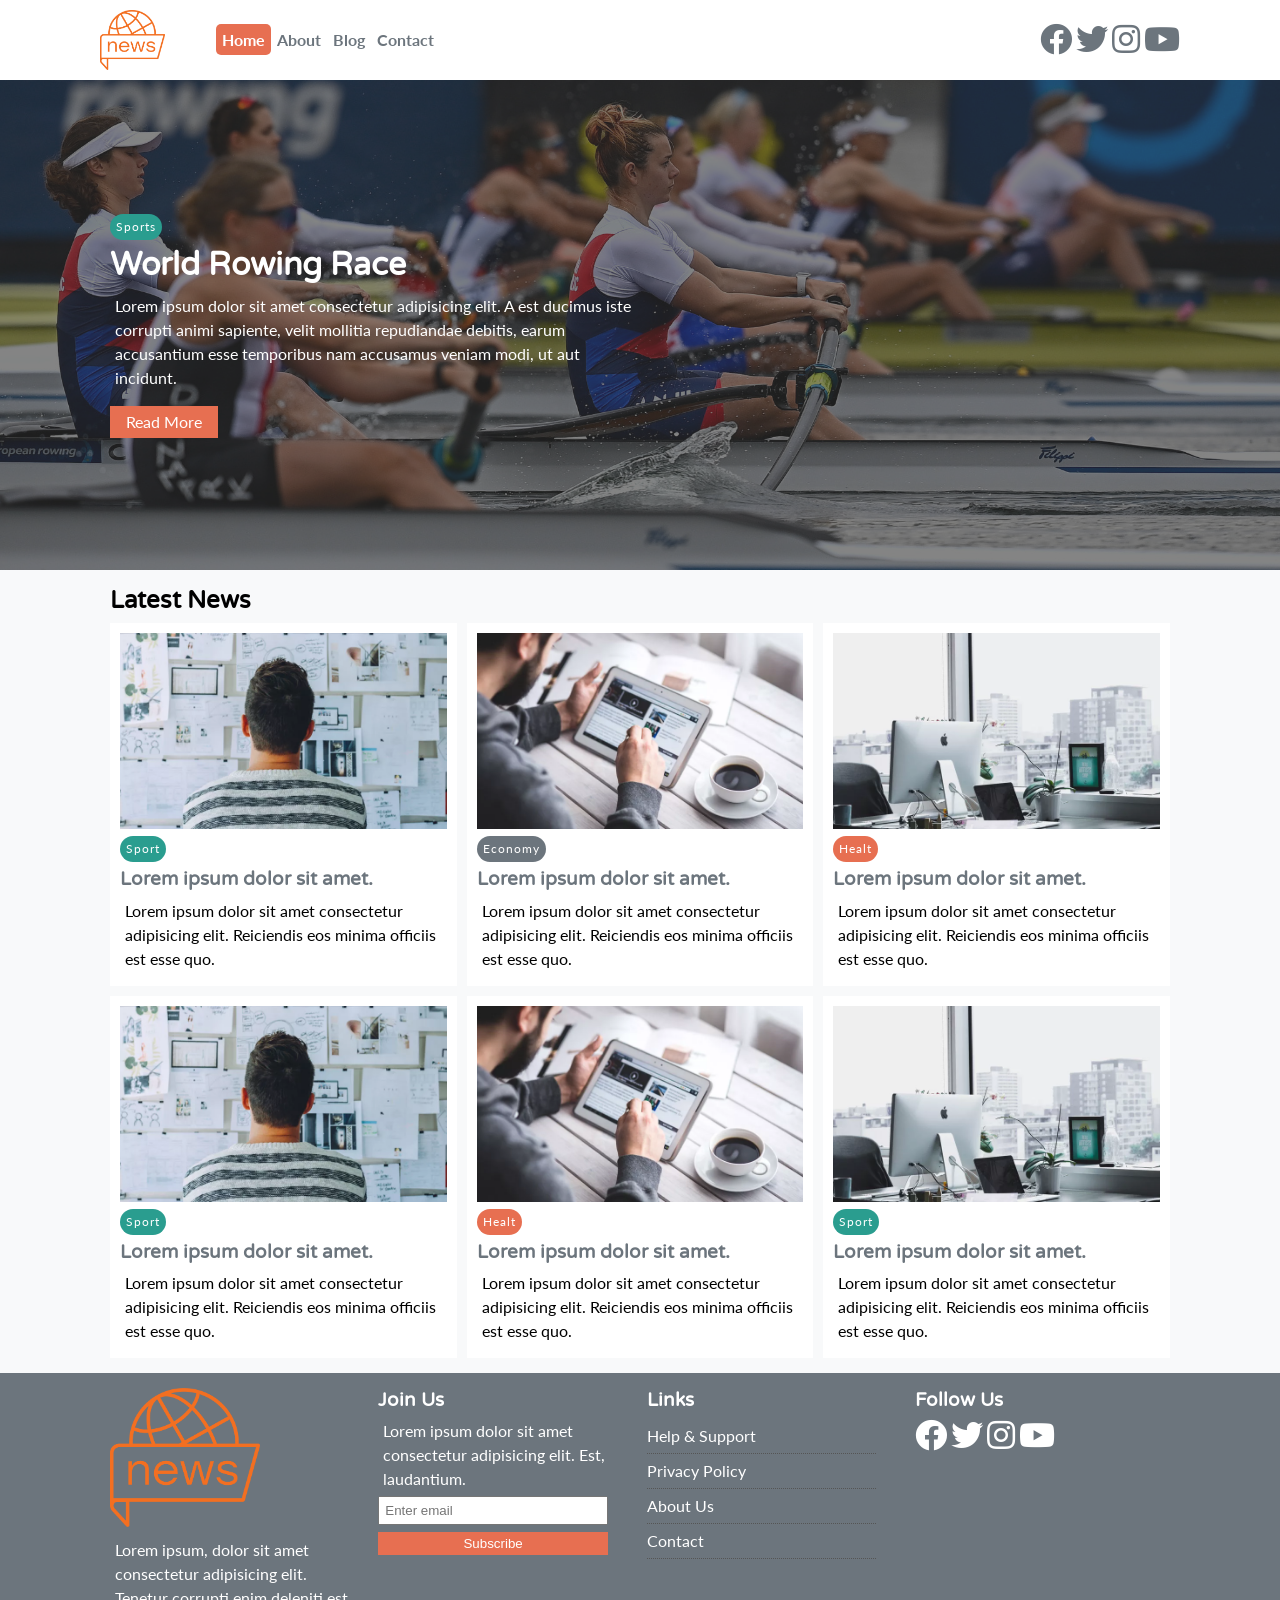
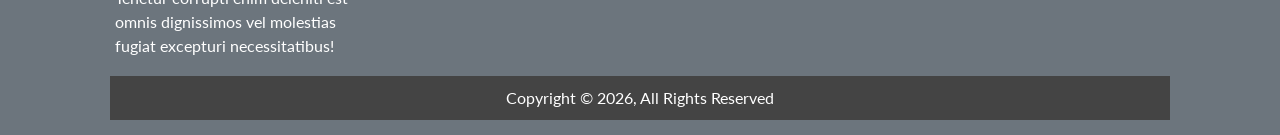
<file: index.html>
<!doctype html>
<html lang="en">
  <head>
    <meta charset="UTF-8" />
    <meta name="viewport" content="width=device-width, initial-scale=1.0" />
    <link
      rel="stylesheet"
      href="https://cdnjs.cloudflare.com/ajax/libs/font-awesome/5.9.0/css/all.min.css"
      integrity="sha512-q3eWabyZPc1XTCmF+8/LuE1ozpg5xxn7iO89yfSOd5/oKvyqLngoNGsx8jq92Y8eXJ/IRxQbEC+FGSYxtk2oiw=="
      crossorigin="anonymous"
      referrerpolicy="no-referrer"
    />
    <link
      href="https://fonts.googleapis.com/css2?family=Lato&family=Varela+Round&display=swap"
      rel="stylesheet"
    />
    <link rel="stylesheet" href="css/style.css" />
    <link
      rel="stylesheet"
      media="screen and (max-width:768px)"
      href="css/mobile.css"
    />
    <title>News Site</title>
  </head>
  <body>
    <!-- navbar -->
    <nav id="main-nav" class="nav">
      <div class="container">
        <img src="img/logo.png" alt="logo" class="logo" />
        <ul>
          <li><a class="active" href="index.html">Home</a></li>
          <li><a href="about.html">About</a></li>
          <li><a href="blog.html">Blog</a></li>
          <li><a href="contact.html">Contact</a></li>
        </ul>
        <div class="social-icons">
          <a href="#"><i class="fab fa-facebook fa-2x"></i></a>
          <a href="#"><i class="fab fa-twitter fa-2x"></i></a>
          <a href="#"><i class="fab fa-instagram fa-2x"></i></a>
          <a href="#"><i class="fab fa-youtube fa-2x"></i></a>
        </div>
      </div>
    </nav>

    <!-- header -->
    <header id="header">
      <div class="container">
        <div class="header-container">
          <div class="header-content">
            <div class="category bg-secondary">Sports</div>
            <h1>World Rowing Race</h1>
            <p class="mb-4">
              Lorem ipsum dolor sit amet consectetur adipisicing elit. A est
              ducimus iste corrupti animi sapiente, velit mollitia repudiandae
              debitis, earum accusantium esse temporibus nam accusamus veniam
              modi, ut aut incidunt.
            </p>
            <a href="#" class="btn btn-primary">Read More</a>
          </div>
        </div>
      </div>
    </header>

    <!-- articles -->
    <section id="main-articles" class="py-5">
      <div class="container">
        <h2>Latest News</h2>
        <div class="articles-container">
          <article class="card">
            <img src="img/img-1.webp" alt="" />
            <div>
              <div class="category bg-secondary">Sport</div>
              <h3>
                <a href="article.html">Lorem ipsum dolor sit amet.</a>
              </h3>
              <p>
                Lorem ipsum dolor sit amet consectetur adipisicing elit.
                Reiciendis eos minima officiis est esse quo.
              </p>
            </div>
          </article>
          <article class="card">
            <img src="img/img-2.webp" alt="" />
            <div>
              <div class="category bg-dark">Economy</div>
              <h3>
                <a href="article.html">Lorem ipsum dolor sit amet.</a>
              </h3>
              <p>
                Lorem ipsum dolor sit amet consectetur adipisicing elit.
                Reiciendis eos minima officiis est esse quo.
              </p>
            </div>
          </article>
          <article class="card">
            <img src="img/img-3.webp" alt="" />
            <div>
              <div class="category bg-primary">Healt</div>
              <h3>
                <a href="article.html">Lorem ipsum dolor sit amet.</a>
              </h3>
              <p>
                Lorem ipsum dolor sit amet consectetur adipisicing elit.
                Reiciendis eos minima officiis est esse quo.
              </p>
            </div>
          </article>
          <article class="card">
            <img src="img/img-1.webp" alt="" />
            <div>
              <div class="category bg-secondary">Sport</div>
              <h3>
                <a href="article.html">Lorem ipsum dolor sit amet.</a>
              </h3>
              <p>
                Lorem ipsum dolor sit amet consectetur adipisicing elit.
                Reiciendis eos minima officiis est esse quo.
              </p>
            </div>
          </article>
          <article class="card">
            <img src="img/img-2.webp" alt="" />
            <div>
              <div class="category bg-primary">Healt</div>
              <h3>
                <a href="article.html">Lorem ipsum dolor sit amet.</a>
              </h3>
              <p>
                Lorem ipsum dolor sit amet consectetur adipisicing elit.
                Reiciendis eos minima officiis est esse quo.
              </p>
            </div>
          </article>
          <article class="card">
            <img src="img/img-3.webp" alt="" />
            <div>
              <div class="category bg-secondary">Sport</div>
              <h3>
                <a href="article.html">Lorem ipsum dolor sit amet.</a>
              </h3>
              <p>
                Lorem ipsum dolor sit amet consectetur adipisicing elit.
                Reiciendis eos minima officiis est esse quo.
              </p>
            </div>
          </article>
        </div>
      </div>
    </section>

    <!-- footer -->
    <footer id="main-footer" class="py-5">
      <div class="container footer-container">
        <div class="">
          <img src="img/logo.png" alt="" />
          <p>
            Lorem ipsum, dolor sit amet consectetur adipisicing elit. Tenetur
            corrupti enim deleniti est omnis dignissimos vel molestias fugiat
            excepturi necessitatibus!
          </p>
        </div>
        <div>
          <h3>Join Us</h3>
          <p>
            Lorem ipsum dolor sit amet consectetur adipisicing elit. Est,
            laudantium.
          </p>
          <form action="">
            <input type="email" placeholder="Enter email" />
            <input type="submit" value="Subscribe" class="btn btn-primary" />
          </form>
        </div>
        <div>
          <h3>Links</h3>
          <ul>
            <li><a href="">Help & Support</a></li>
            <li><a href="">Privacy Policy</a></li>
            <li><a href="">About Us</a></li>
            <li><a href="">Contact</a></li>
          </ul>
        </div>
        <div>
          <h3>Follow Us</h3>
          <div class="social-icons">
            <a href=""><i class="fab fa-facebook fa-2x"></i></a>
            <a href=""><i class="fab fa-twitter fa-2x"></i></a>
            <a href=""><i class="fab fa-instagram fa-2x"></i></a>
            <a href=""><i class="fab fa-youtube fa-2x"></i></a>
          </div>
        </div>
        <div>
          <p>Copyright &copy; 2026, All Rights Reserved</p>
        </div>
      </div>
    </footer>
  </body>
</html>
</file>
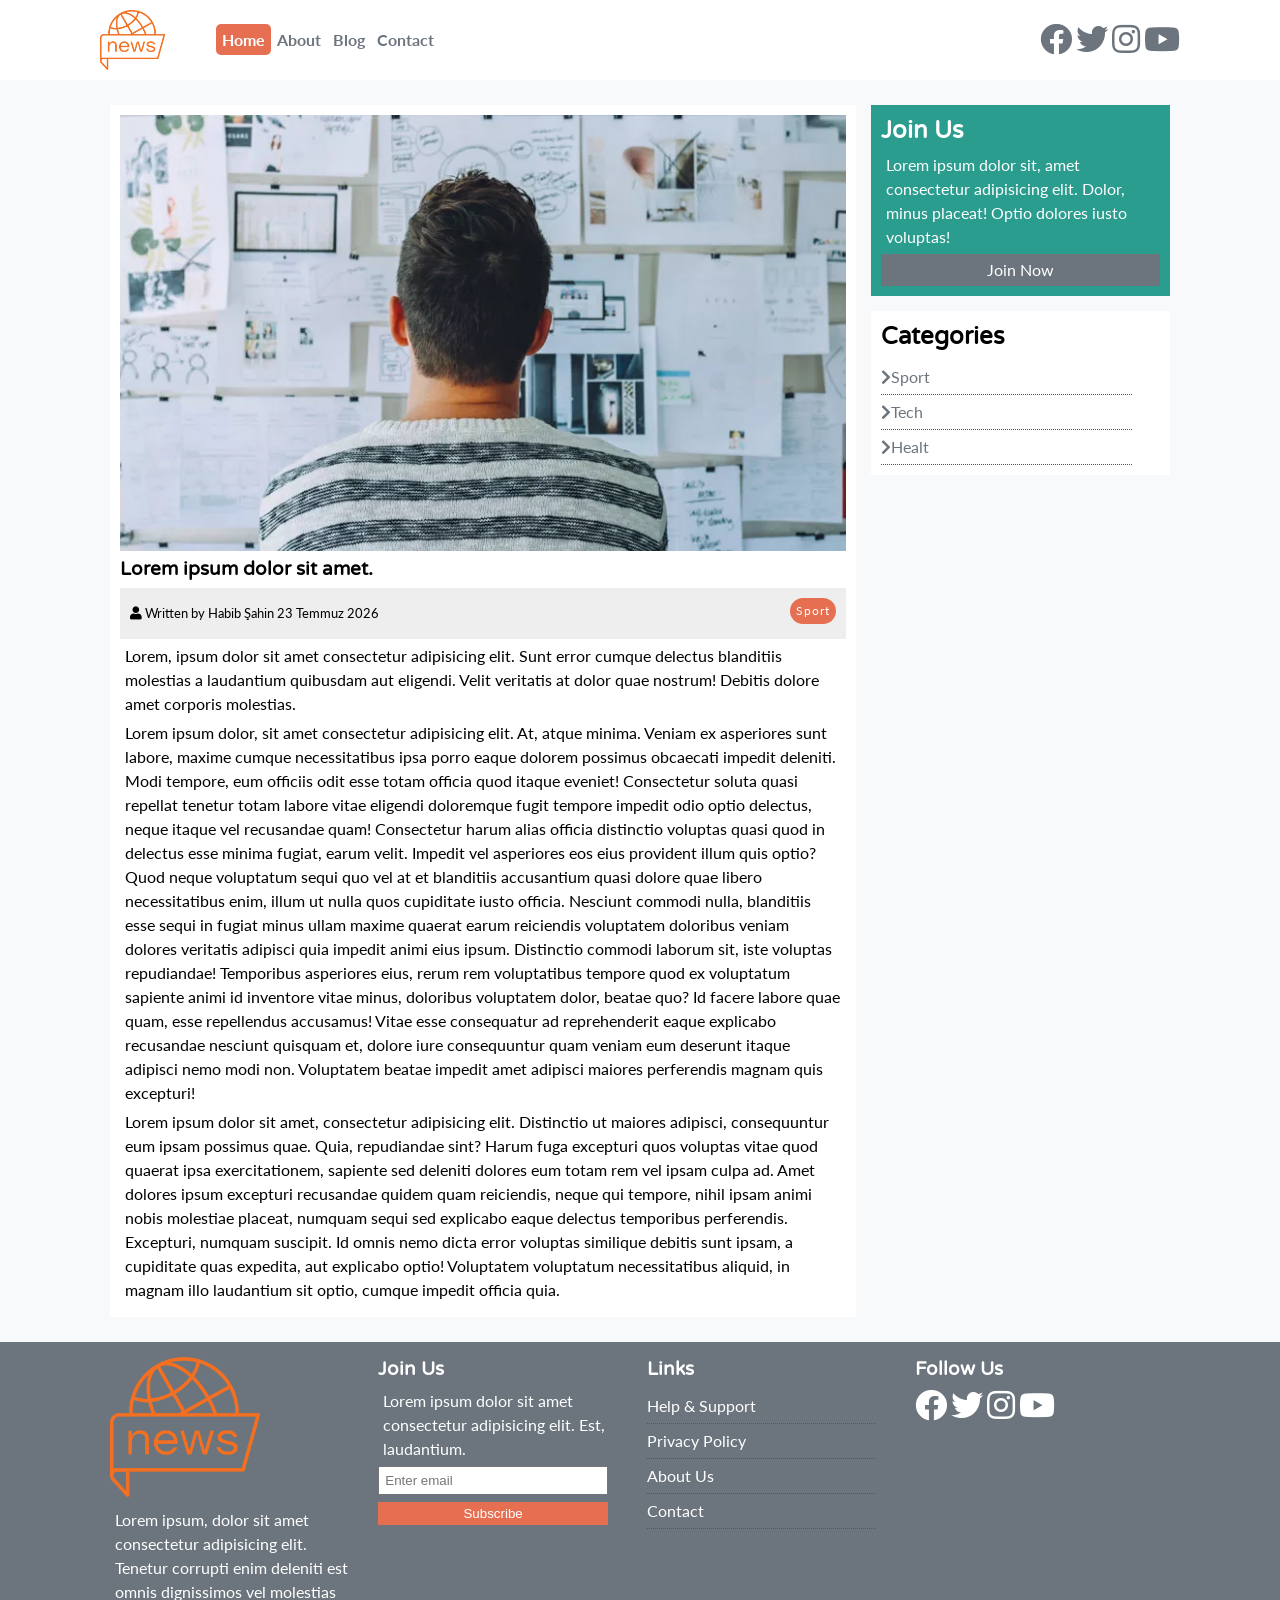
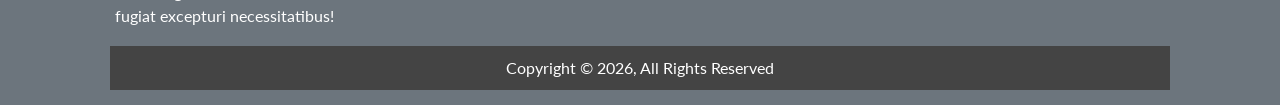
<file: article.html>
<!doctype html>
<html lang="en">
  <head>
    <meta charset="UTF-8" />
    <meta name="viewport" content="width=device-width, initial-scale=1.0" />
    <link
      rel="stylesheet"
      href="https://cdnjs.cloudflare.com/ajax/libs/font-awesome/5.9.0/css/all.min.css"
      integrity="sha512-q3eWabyZPc1XTCmF+8/LuE1ozpg5xxn7iO89yfSOd5/oKvyqLngoNGsx8jq92Y8eXJ/IRxQbEC+FGSYxtk2oiw=="
      crossorigin="anonymous"
      referrerpolicy="no-referrer"
    />
    <link
      href="https://fonts.googleapis.com/css2?family=Lato&family=Varela+Round&display=swap"
      rel="stylesheet"
    />
    <link rel="stylesheet" href="css/style.css" />
    <link
      rel="stylesheet"
      media="screen and (max-width:768px)"
      href="css/mobile.css"
    />
    <title>News Site</title>
  </head>
  <body>
    <!-- navbar -->
    <nav id="main-nav" class="nav">
      <div class="container">
        <img src="img/logo.png" alt="logo" class="logo" />
        <ul>
          <li><a class="active" href="index.html">Home</a></li>
          <li><a href="about.html">About</a></li>
          <li><a href="blog.html">Blog</a></li>
          <li><a href="contact.html">Contact</a></li>
        </ul>
        <div class="social-icons">
          <a href="#"><i class="fab fa-facebook fa-2x"></i></a>
          <a href="#"><i class="fab fa-twitter fa-2x"></i></a>
          <a href="#"><i class="fab fa-instagram fa-2x"></i></a>
          <a href="#"><i class="fab fa-youtube fa-2x"></i></a>
        </div>
      </div>
    </nav>

    <section id="articles">
      <div class="container">
        <div class="page-container">
          <article id="article" class="card">
            <img src="img/img-1.webp" alt="" />
            <h1>Lorem ipsum dolor sit amet.</h1>
            <div class="meta">
              <small>
                <i class="fas fa-user"></i> Written by Habib Şahin 23 Temmuz
                2026
              </small>
              <div class="category bg-primary">Sport</div>
            </div>
            <p>
              Lorem, ipsum dolor sit amet consectetur adipisicing elit. Sunt
              error cumque delectus blanditiis molestias a laudantium quibusdam
              aut eligendi. Velit veritatis at dolor quae nostrum! Debitis
              dolore amet corporis molestias.
            </p>
            <p>
              Lorem ipsum dolor, sit amet consectetur adipisicing elit. At,
              atque minima. Veniam ex asperiores sunt labore, maxime cumque
              necessitatibus ipsa porro eaque dolorem possimus obcaecati impedit
              deleniti. Modi tempore, eum officiis odit esse totam officia quod
              itaque eveniet! Consectetur soluta quasi repellat tenetur totam
              labore vitae eligendi doloremque fugit tempore impedit odio optio
              delectus, neque itaque vel recusandae quam! Consectetur harum
              alias officia distinctio voluptas quasi quod in delectus esse
              minima fugiat, earum velit. Impedit vel asperiores eos eius
              provident illum quis optio? Quod neque voluptatum sequi quo vel at
              et blanditiis accusantium quasi dolore quae libero necessitatibus
              enim, illum ut nulla quos cupiditate iusto officia. Nesciunt
              commodi nulla, blanditiis esse sequi in fugiat minus ullam maxime
              quaerat earum reiciendis voluptatem doloribus veniam dolores
              veritatis adipisci quia impedit animi eius ipsum. Distinctio
              commodi laborum sit, iste voluptas repudiandae! Temporibus
              asperiores eius, rerum rem voluptatibus tempore quod ex voluptatum
              sapiente animi id inventore vitae minus, doloribus voluptatem
              dolor, beatae quo? Id facere labore quae quam, esse repellendus
              accusamus! Vitae esse consequatur ad reprehenderit eaque explicabo
              recusandae nesciunt quisquam et, dolore iure consequuntur quam
              veniam eum deserunt itaque adipisci nemo modi non. Voluptatem
              beatae impedit amet adipisci maiores perferendis magnam quis
              excepturi!
            </p>
            <p>
              Lorem ipsum dolor sit amet, consectetur adipisicing elit.
              Distinctio ut maiores adipisci, consequuntur eum ipsam possimus
              quae. Quia, repudiandae sint? Harum fuga excepturi quos voluptas
              vitae quod quaerat ipsa exercitationem, sapiente sed deleniti
              dolores eum totam rem vel ipsam culpa ad. Amet dolores ipsum
              excepturi recusandae quidem quam reiciendis, neque qui tempore,
              nihil ipsam animi nobis molestiae placeat, numquam sequi sed
              explicabo eaque delectus temporibus perferendis. Excepturi,
              numquam suscipit. Id omnis nemo dicta error voluptas similique
              debitis sunt ipsam, a cupiditate quas expedita, aut explicabo
              optio! Voluptatem voluptatum necessitatibus aliquid, in magnam
              illo laudantium sit optio, cumque impedit officia quia.
            </p>
          </article>
          <aside class="card bg-secondary">
            <h2>Join Us</h2>
            <p>
              Lorem ipsum dolor sit, amet consectetur adipisicing elit. Dolor,
              minus placeat! Optio dolores iusto voluptas!
            </p>
            <a href="#" class="btn btn-dark btn-block">Join Now</a>
          </aside>
          <aside id="categories" class="card">
            <h2>Categories</h2>
            <ul>
              <li>
                <a href="#"><i class="fas fa-chevron-right"></i>Sport</a>
              </li>
              <li>
                <a href="#"><i class="fas fa-chevron-right"></i>Tech</a>
              </li>
              <li>
                <a href="#"><i class="fas fa-chevron-right"></i>Healt</a>
              </li>
            </ul>
          </aside>
        </div>
      </div>
    </section>

    <!-- footer -->
    <footer id="main-footer" class="py-5">
      <div class="container footer-container">
        <div class="">
          <img src="img/logo.png" alt="" />
          <p>
            Lorem ipsum, dolor sit amet consectetur adipisicing elit. Tenetur
            corrupti enim deleniti est omnis dignissimos vel molestias fugiat
            excepturi necessitatibus!
          </p>
        </div>
        <div>
          <h3>Join Us</h3>
          <p>
            Lorem ipsum dolor sit amet consectetur adipisicing elit. Est,
            laudantium.
          </p>
          <form action="">
            <input type="email" placeholder="Enter email" />
            <input type="submit" value="Subscribe" class="btn btn-primary" />
          </form>
        </div>
        <div>
          <h3>Links</h3>
          <ul>
            <li><a href="">Help & Support</a></li>
            <li><a href="">Privacy Policy</a></li>
            <li><a href="">About Us</a></li>
            <li><a href="">Contact</a></li>
          </ul>
        </div>
        <div>
          <h3>Follow Us</h3>
          <div class="social-icons">
            <a href=""><i class="fab fa-facebook fa-2x"></i></a>
            <a href=""><i class="fab fa-twitter fa-2x"></i></a>
            <a href=""><i class="fab fa-instagram fa-2x"></i></a>
            <a href=""><i class="fab fa-youtube fa-2x"></i></a>
          </div>
        </div>
        <div>
          <p>Copyright &copy; 2026, All Rights Reserved</p>
        </div>
      </div>
    </footer>
  </body>
</html>
</file>
<file: css/style.css>
:root {
  --primary-color: #e76f51;
  --secondary-color: #2a9d8f;
  --light-color: #f8f9fa;
  --dark-color: #6c757d;
  --max-width: 1100px;
}

* {
  margin: 0;
  padding: 0;
  box-sizing: border-box;
}

html {
  font-size: 10px;
}

body {
  font-family: "Lato", sans-serif;
  font-size: 1.6rem;
  line-height: 1.5;
  background-color: var(--light-color);
}

a {
  color: var(--dark-color);
  text-decoration: none;
}

ul {
  list-style: none;
}

img {
  width: 100%;
}

h1,
h2,
h3,
h4,
h5,
h6 {
  font-family: "Varela Round", sans-serif;
  margin-bottom: 0.7rem;
  line-height: 1.3;
}

p {
  margin: 0.5rem;
}

/* utils */
.container {
  max-width: var(--max-width);
  margin: 0 auto;
  padding: 0 2rem;
}

.btn {
  display: inline-block;
  border: none;
  background-color: var(--dark-color);
  color: #fff;
  padding: 0.4rem 1.6rem;
  text-align: center;
}

.btn-light {
  background-color: var(--light-color);
}

.btn-dark {
  background-color: var(--dark-color);
}

.btn-primary {
  background-color: var(--primary-color);
}

.btn:hover {
  opacity: 0.8;
}

.btn-block {
  display: block;
  width: 100%;
  text-align: center;
}

.bg-primary {
  background-color: var(--primary-color);
  color: #fff;
}

.bg-secondary {
  background-color: var(--secondary-color) !important;
  color: #fff;
}

.bg-light {
  background-color: var(--light-color);
  color: var(--dark-color);
}

.bg-dark {
  background-color: var(--dark-color);
  color: #fff;
}

.p-1 {
  padding: 0.5rem;
}
.p-2 {
  padding: 0.6rem;
}
.p-3 {
  padding: 0.8rem;
}
.p-4 {
  padding: 1rem;
}

.pt-1 {
  padding-top: 0.5rem;
}
.pt-2 {
  padding-top: 0.6rem;
}
.pt-3 {
  padding-top: 0.8rem;
}
.pt-4 {
  padding-top: 1rem;
}

.py-1 {
  padding-top: 0.5rem;
  padding-bottom: 0.5rem;
}
.py-2 {
  padding-top: 0.6rem;
  padding-bottom: 0.6rem;
}
.py-3 {
  padding-top: 0.8rem;
  padding-bottom: 0.8rem;
}
.py-4 {
  padding-top: 1rem;
  padding-bottom: 1rem;
}

.py-5 {
  padding-top: 1.5rem;
  padding-bottom: 1.5rem;
}

.px-1 {
  padding-right: 0.5rem;
  padding-left: 0.5rem;
}
.px-2 {
  padding-right: 0.6rem;
  padding-left: 0.6rem;
}
.px-3 {
  padding-right: 0.8rem;
  padding-left: 0.8rem;
}
.px-4 {
  padding-right: 1rem;
  padding-left: 1rem;
}

.m-1 {
  margin: 0.5rem;
}
.m-2 {
  margin: 0.6rem;
}
.m-3 {
  margin: 0.8rem;
}
.m-4 {
  margin: 1rem;
}

.mb-1 {
  margin-bottom: 0.5rem;
}
.mb-2 {
  margin-bottom: 0.6rem;
}
.mb-3 {
  margin-bottom: 0.8rem;
}
.mb-4 {
  margin-bottom: 1.6rem;
}

.card {
  background-color: #fff;
  padding: 1rem;
}

.card-primary {
  background-color: var(--primary-color);
  padding: 1rem;
}

.category {
  display: inline-block;
  color: #fff;
  font-size: 1.2rem;
  letter-spacing: 1px;
  padding: 0.4rem 0.6rem;
  border-radius: 15px;
  margin-bottom: 0.5rem;
}

/* navbar */
#main-nav {
  background-color: #fff;
  position: sticky;
  top: 0;
  z-index: 3;
}

#main-nav .container {
  display: grid;
  grid-template-columns: 0.6fr 3fr 2fr;
  padding: 1rem;
  align-items: center;
}

#main-nav .logo {
  width: 65px;
}

#main-nav ul {
  display: flex;
  justify-self: start;
}

#main-nav ul li a {
  padding: 0.6rem;
  font-weight: bold;
}

#main-nav ul li a.active {
  background-color: var(--primary-color);
  color: #fff;
  border-radius: 5px;
}

#main-nav ul li a:hover {
  background-color: var(--light-color);
  color: var(--dark-color);
}

#main-nav .social-icons {
  justify-self: end;
}

/* header */
#header {
  color: #fff;
  background: #333;
  padding: 2rem;
  position: relative;
}

#header::before {
  content: "";
  background: url("../img/rowing.jpeg") no-repeat center center/cover;
  position: absolute;
  top: 0;
  left: 0;
  width: 100%;
  height: 100%;
  opacity: 0.4;
}

#header .header-container {
  display: grid;
  grid-template-columns: repeat(2, 1fr);
  height: 50vh;
  align-items: center;
}

#header .header-content {
  z-index: 2;
}

/* articles */
#main-articles .articles-container {
  display: grid;
  grid-template-columns: repeat(3, 1fr);
  gap: 1rem;
}

/* footer */
#main-footer {
  background-color: var(--dark-color);
  color: #fff;
}

#main-footer img {
  width: 150px;
}

#main-footer a {
  color: #fff;
}

#main-footer .footer-container {
  display: grid;
  grid-template-columns: repeat(4, 1fr);
  gap: 1.3rem;
}

#main-footer .footer-container > *:last-child {
  background-color: #444;
  grid-column: 1 / span 4;
  padding: 0.5rem;
  text-align: center;
}

#main-footer .footer-container input[type="email"] {
  width: 90%;
  padding: 0.5rem;
  margin-bottom: 0.5rem;
}

#main-footer .footer-container input[type="submit"] {
  width: 90%;
}

#main-footer .footer-container ul li {
  padding: 0.5rem 0;
  border-bottom: 1px dotted #555;
  width: 90%;
}

#main-footer .footer-container ul li a:hover {
  color: var(--primary-color);
}

#main-footer .social-icons a:hover {
  color: var(--primary-color);
}

/* article details */
.page-container {
  display: grid;
  grid-template-columns: 5fr 2fr;
  margin: 2.5rem 0;
  gap: 1.5rem;
}

.page-container > *:first-child {
  grid-row: span 3;
}

#article .meta {
  display: flex;
  justify-content: space-between;
  align-items: center;
  padding: 1rem;
  background-color: #eee;
}

.page-container #categories ul li {
  padding: 0.5rem 0;
  border-bottom: 1px dotted #555;
  width: 90%;
}

.page-container #categories ul li a:hover {
  color: var(--primary-color);
}
</file>
<file: css/mobile.css>
#main-nav .social-icons {
  display: none;
}

#main-nav .container {
  grid-template-columns: 1fr;
  gap: 1.2rem;
}

#main-nav ul,
#main-nav img {
  justify-self: center;
}

#main-articles .articles-container {
  grid-template-columns: repeat(2, 1fr);
}

#main-footer .footer-container {
  grid-template-columns: repeat(2, 1fr);
}

#main-footer .footer-container > *:last-child {
  grid-column: span 2;
}

#main-footer .footer-container > * {
  border-bottom: 1px dotted #444;
  padding-bottom: 1rem;
}

@media (max-width: 600px) {
  #main-articles .articles-container,
  #header .header-container,
  #main-footer .footer-container {
    grid-template-columns: 1fr;
  }

  #main-footer .footer-container > *:last-child {
    grid-column: 1;
  }

  #main-footer .footer-container > * {
    border-bottom: 1px dotted #444;
    padding-bottom: 1rem;
  }

  .page-container {
    grid-template-columns: 1fr;
  }
}
</file>
